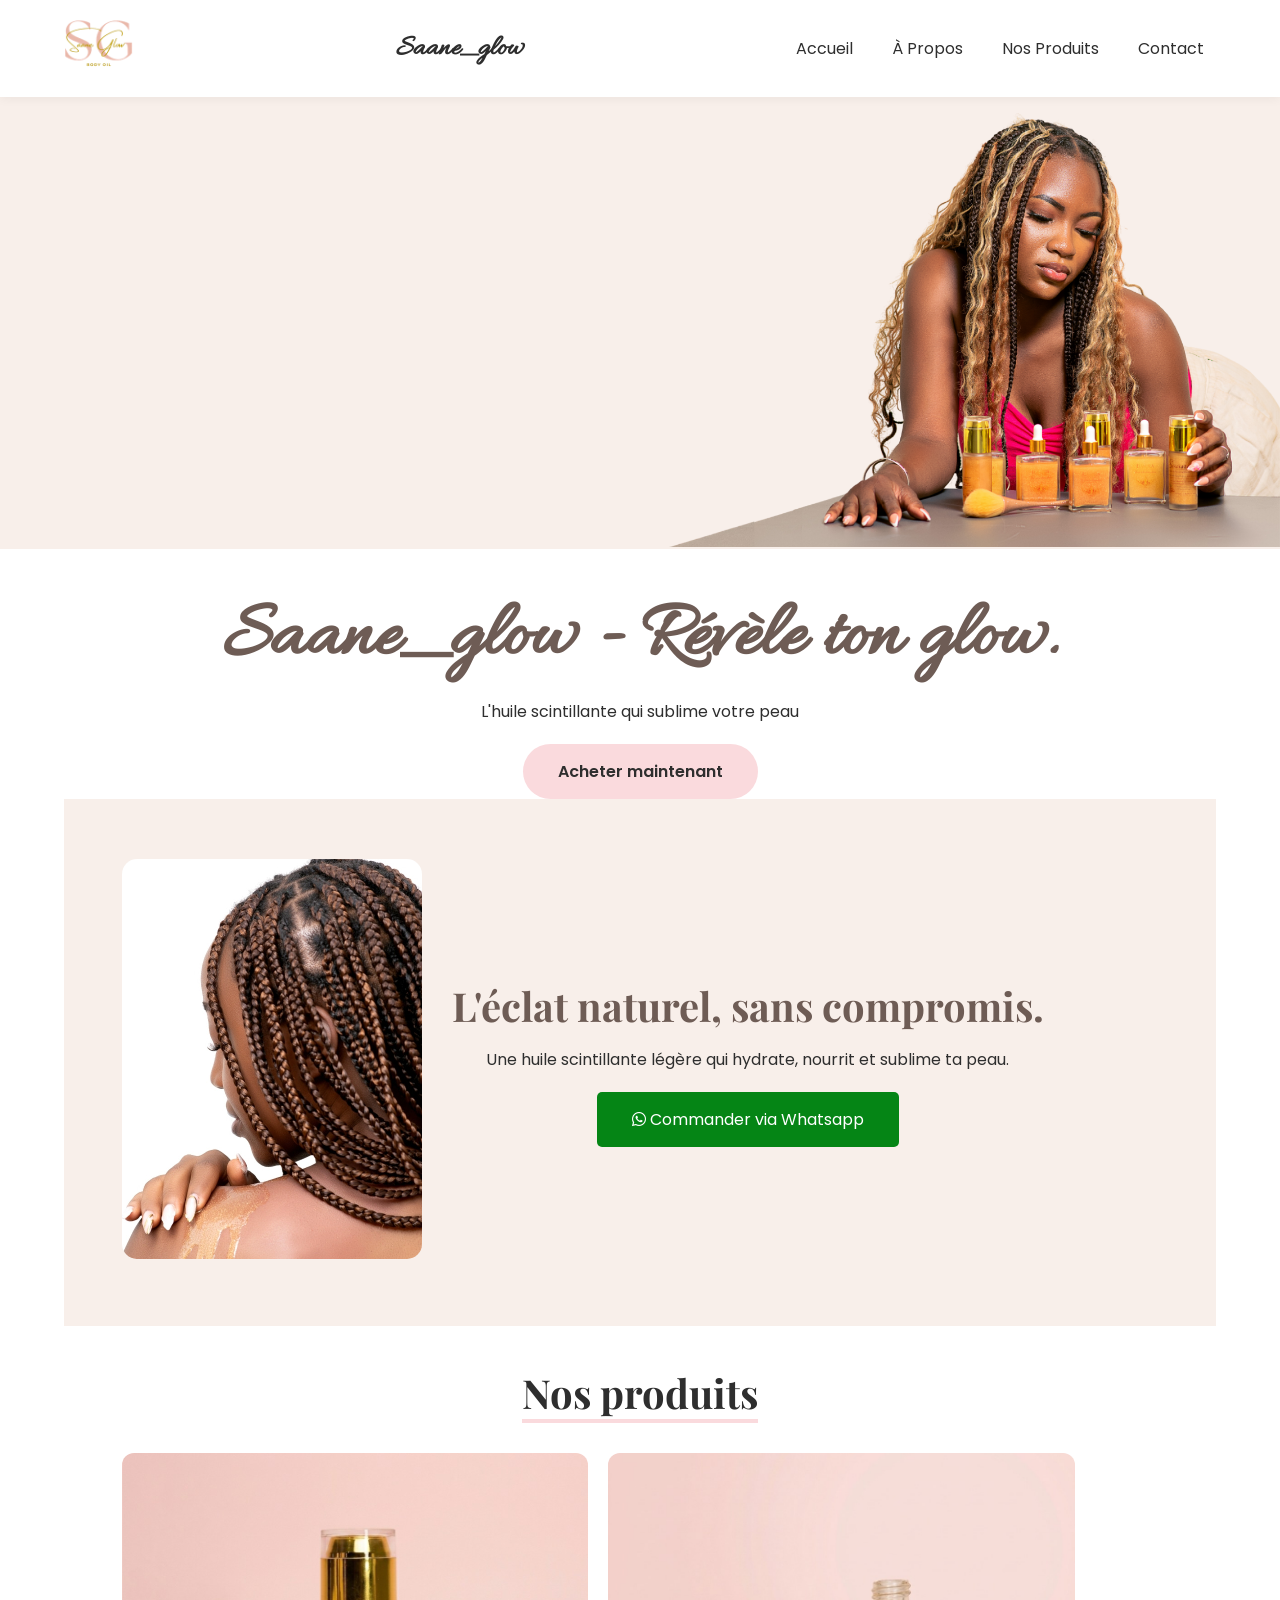
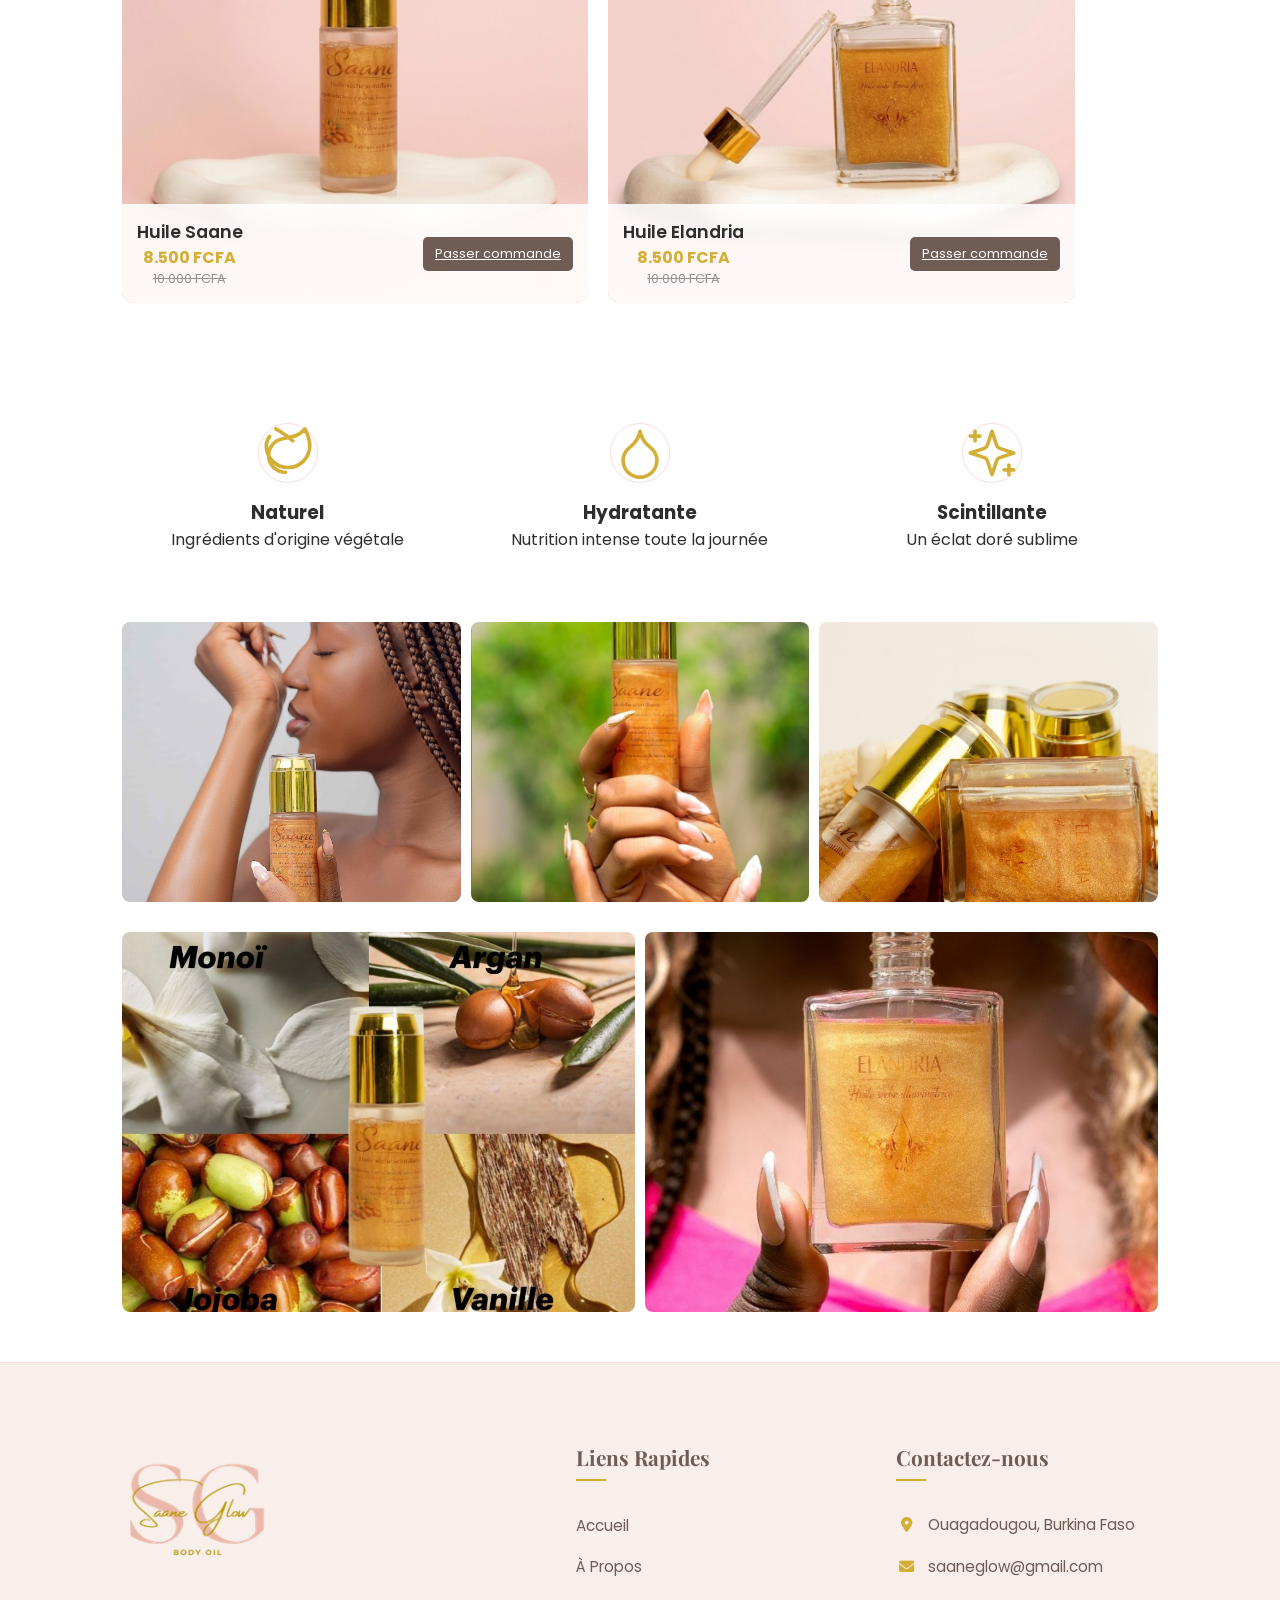
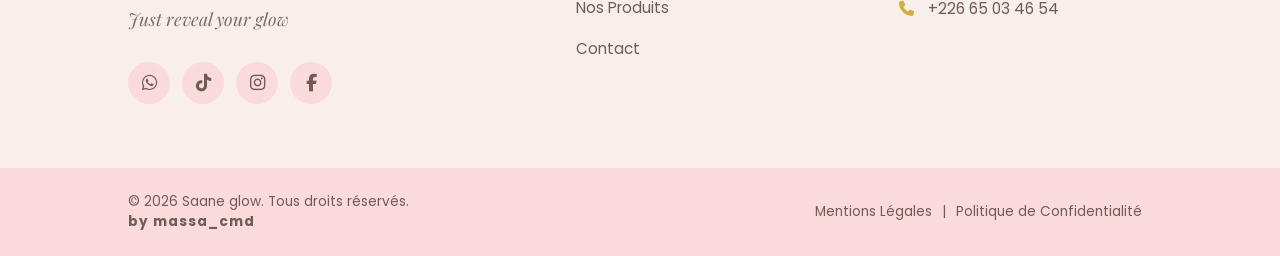
<file: index.html>
<!DOCTYPE html>
<html lang="fr">
<head>
    <meta charset="UTF-8">
    <meta name="viewport" content="width=device-width, initial-scale=1.0">
    <link rel="stylesheet" href="style.css">
    <meta name="description" content="Huile scintillante Saane Glow pour une peau lumineuse, hydratée et éclatante. Sublimez votre glow naturel dès aujourd’hui. Made in burkina">

    <link rel="preconnect" href="https://fonts.googleapis.com">
    <link rel="preconnect" href="https://fonts.gstatic.com" crossorigin>
    <link href="https://fonts.googleapis.com/css2?family=Allura&family=Playfair+Display:ital,wght@0,400..900;1,400..900&family=Poppins:ital,wght@0,100;0,200;0,300;0,400;0,500;0,600;0,700;0,800;0,900&display=swap" rel="stylesheet">
    <link rel="stylesheet" href="https://cdnjs.cloudflare.com/ajax/libs/font-awesome/6.7.2/css/all.min.css">
    
    <title>Saane Glow | Huile scintillante pour une peau lumineuse</title>
</head>
<body>
    <header>
        <div class="logo">
            <img src="images/logo-sng.png" alt="logo saane glow">
        </div>
        <span class="marque">Saane_glow</span>
        
        <input type="checkbox" id="menu-toggle" class="menu-checkbox">
        <label for="menu-toggle" class="burger-icon">
            <span></span>
            <span></span>
            <span></span>
        </label>

        <nav class="nav-menu">
            <ul>
                <li><a href="index.html">Accueil</a></li>
                <li><a href="a-propos.html">À Propos</a></li>
                <li><a href="#product">Nos Produits</a></li>
                <li><a href="contact.html">Contact</a></li>
            </ul>
        </nav>
    </header>

    <main>
        <section class="hero">
            <div class="hero-image">
                <img src="images/banniere-pro-saane-glow.png" alt="Bannière Saane glow">
            </div>
            <div class="hero-text">
                <h1>Saane_glow - Révèle ton glow.</h1>
                <p>L'huile scintillante qui sublime votre peau</p>
                <a href="whatsapp://send?phone=22665034654&text=Bonjour%20Saane%20Glow,%20je%20souhaite%20passer%20commande" class="cta-btn">Acheter maintenant</a>
        <section class="intro">
            <div class="intro-image">
                <img src="images/huile-corps-glow-peau-dos.jpg" alt="Huile corps saane low">
            </div>
            <div class="intro-content">
                <h2>L'éclat naturel, sans compromis.</h2>
                <p>Une huile scintillante légère qui hydrate, nourrit et sublime ta peau.</p>
                <div class="cta-intro-containner">
                    <a href="whatsapp://send?phone=22665034654&text=Bonjour%20Saane%20Glow,%20je%20souhaite%20passer%20commande" class="cta-intro"><i class="fab fa-whatsapp"></i> Commander via Whatsapp</a>
                </div>
            </div>
        </section>

        <section id="product" class="products">
            <h2 class="sectiontitle">Nos produits</h2>
            <div class="productcontainner">
                <div class="productbox oneproduct">
                    <div class="details">
                        <div class="info1">
                            <p class="detailname">Huile Saane</p>
                            <div class="duo-price">
                                <p class="detailprice">8.500 FCFA</p>
                                <p class="reduc">10.000 FCFA</p>
                            </div>
                        </div>
                        <a href="whatsapp://send?phone=22665034654&text=Bonjour%20Saane%20Glow,%20je%20souhaite%20passer%20commande" class="info2">Passer commande</a>                            
                    </div>
                </div>
                <div class="productbox twoproduct">
                    <div class="details">
                        <div class="info1">
                            <p class="detailname">Huile Elandria</p>
                            <div class="duo-price elandriaprice">
                                <p class="detailprice">8.500 FCFA</p>
                                <p class="reduc">10.000 FCFA</p>
                            </div>
                        </div>
                        <a href="whatsapp://send?phone=22665034654&text=Bonjour%20Saane%20Glow,%20je%20souhaite%20passer%20commande" class="info2">Passer commande</a>                        
                    </div>
                </div>
            </div>
        </section>

        <section class="arguments">
            <div class="arg-item">
                <div class="icon-circle">
                    <svg viewBox="0 0 24 24" fill="none" stroke="#D4AF37" stroke-width="1.5" stroke-linecap="round" stroke-linejoin="round"><path d="M11 20A7 7 0 0 1 9.8 6.1C15.5 5 17 4.48 19 2c1 2 2 4.1 2 7a9 9 0 0 1-18 0c0-1.5.5-2.8 1.4-3.9"></path><path d="M7 2a45 45 0 0 1 7 5"></path></svg>
                </div>
                <h3>Naturel</h3>
                <p>Ingrédients d'origine végétale</p>
            </div>
            <div class="arg-item">
                <div class="icon-circle">
                    <svg viewBox="0 0 24 24" fill="none" stroke="#D4AF37" stroke-width="1.5" stroke-linecap="round" stroke-linejoin="round"><path d="M12 22a7 7 0 0 0 7-7c0-2-1-3.9-3-5.5s-3.5-4-4-6.5c-.5 2.5-2 4.9-4 6.5C6 11.1 5 13 5 15a7 7 0 0 0 7 7z"></path></svg>
                </div>
                <h3>Hydratante</h3>
                <p>Nutrition intense toute la journée</p>
            </div>
            <div class="arg-item">
                <div class="icon-circle">
                    <svg viewBox="0 0 24 24" fill="none" stroke="#D4AF37" stroke-width="1.5" stroke-linecap="round" stroke-linejoin="round"><path d="m12 3-1.912 5.813a2 2 0 0 1-1.275 1.275L3 12l5.813 1.912a2 2 0 0 1 1.275 1.275L12 21l1.912-5.813a2 2 0 0 1 1.275-1.275L21 12l-5.813-1.912a2 2 0 0 1-1.275-1.275L12 3Z"></path><path d="M5 3v4"></path><path d="M19 17v4"></path><path d="M3 5h4"></path><path d="M17 19h4"></path></svg>
                </div>
                <h3>Scintillante</h3>
                <p>Un éclat doré sublime</p>
            </div>
        </section>

        <section class="shoot">
            <div class="gridone">
                <div class="gf1"></div>
                <div class="gf2"></div>
                <div class="gf3"></div>
            </div>
            <div class="gridtwo">
                <div class="gs1"></div>
                <div class="gs2"></div>
            </div>
        </section>
    </main>

   <footer class="main-footer">
    <div class="footer-main">
        <div class="container footer-grid">
            
            <div class="footer-col footer-about containerabout">
                <img src="images/logo-sng.png" alt="Logo Saane glow" class="footer-logo">
                <p class="footer-tagline">Just reveal your glow</p>
                <div class="social-icons">
                   <a href="https://wa.me/22665034654" aria-label="WhatsApp"> <i class="fab fa-whatsapp"></i></a>
                   <a href="https://www.tiktok.com/@saane_glow?_r=1&_t=ZS-95i4dYprGNx" target="_blank" rel="noopener" aria-label="TikTok"><i class="fab fa-tiktok"></i></a>
                   <a href="https://www.instagram.com/saane_glow?igsh=bmw1cWc5bmdocnE5&utm_source=qr" target="_blank" aria-label="Instagram"> <i class="fab fa-instagram"></i></a>
                   <a href="https://www.facebook.com/profile.php?id=61573241674359" aria-label="Facebook"><i class="fab fa-facebook-f"></i></a>

                </div>
            </div>

            <div class="footer-col container-linkfooter">
                <h4>Liens Rapides</h4>
                <ul class="linkfooterm">
                    <li><a href="index.html">Accueil</a></li>
                    <li><a href="a-propos.html">À Propos</a></li>
                    <li><a href="#product">Nos Produits</a></li>
                    <li><a href="contact.html">Contact</a></li>
                </ul>
            </div>

            <div class="footer-col container-contactfooter">
                <h4 class="contact-text">Contactez-nous</h4>
                <div class="contact-info">
                    <p><i class="fas fa-map-marker-alt"></i> Ouagadougou, Burkina Faso</p>
                    <p><i class="fas fa-envelope"></i> saaneglow@gmail.com</p>
                    <p><i class="fas fa-phone"></i> +226 65 03 46 54</p>
                </div>
            </div>
            
            </div>
            </div>

             <div class="footer-sub">
            <div class="container footer-sub-flex">
            <p>&copy; 2026 Saane glow. Tous droits réservés. <br> <span>by massa_cmd</span></p>
            <div class="footer-legal">
                <a href="#">Mentions Légales</a> | <a href="#">Politique de Confidentialité</a>
                </div>
            </div>
    </footer>
</body>
</html>
</file>
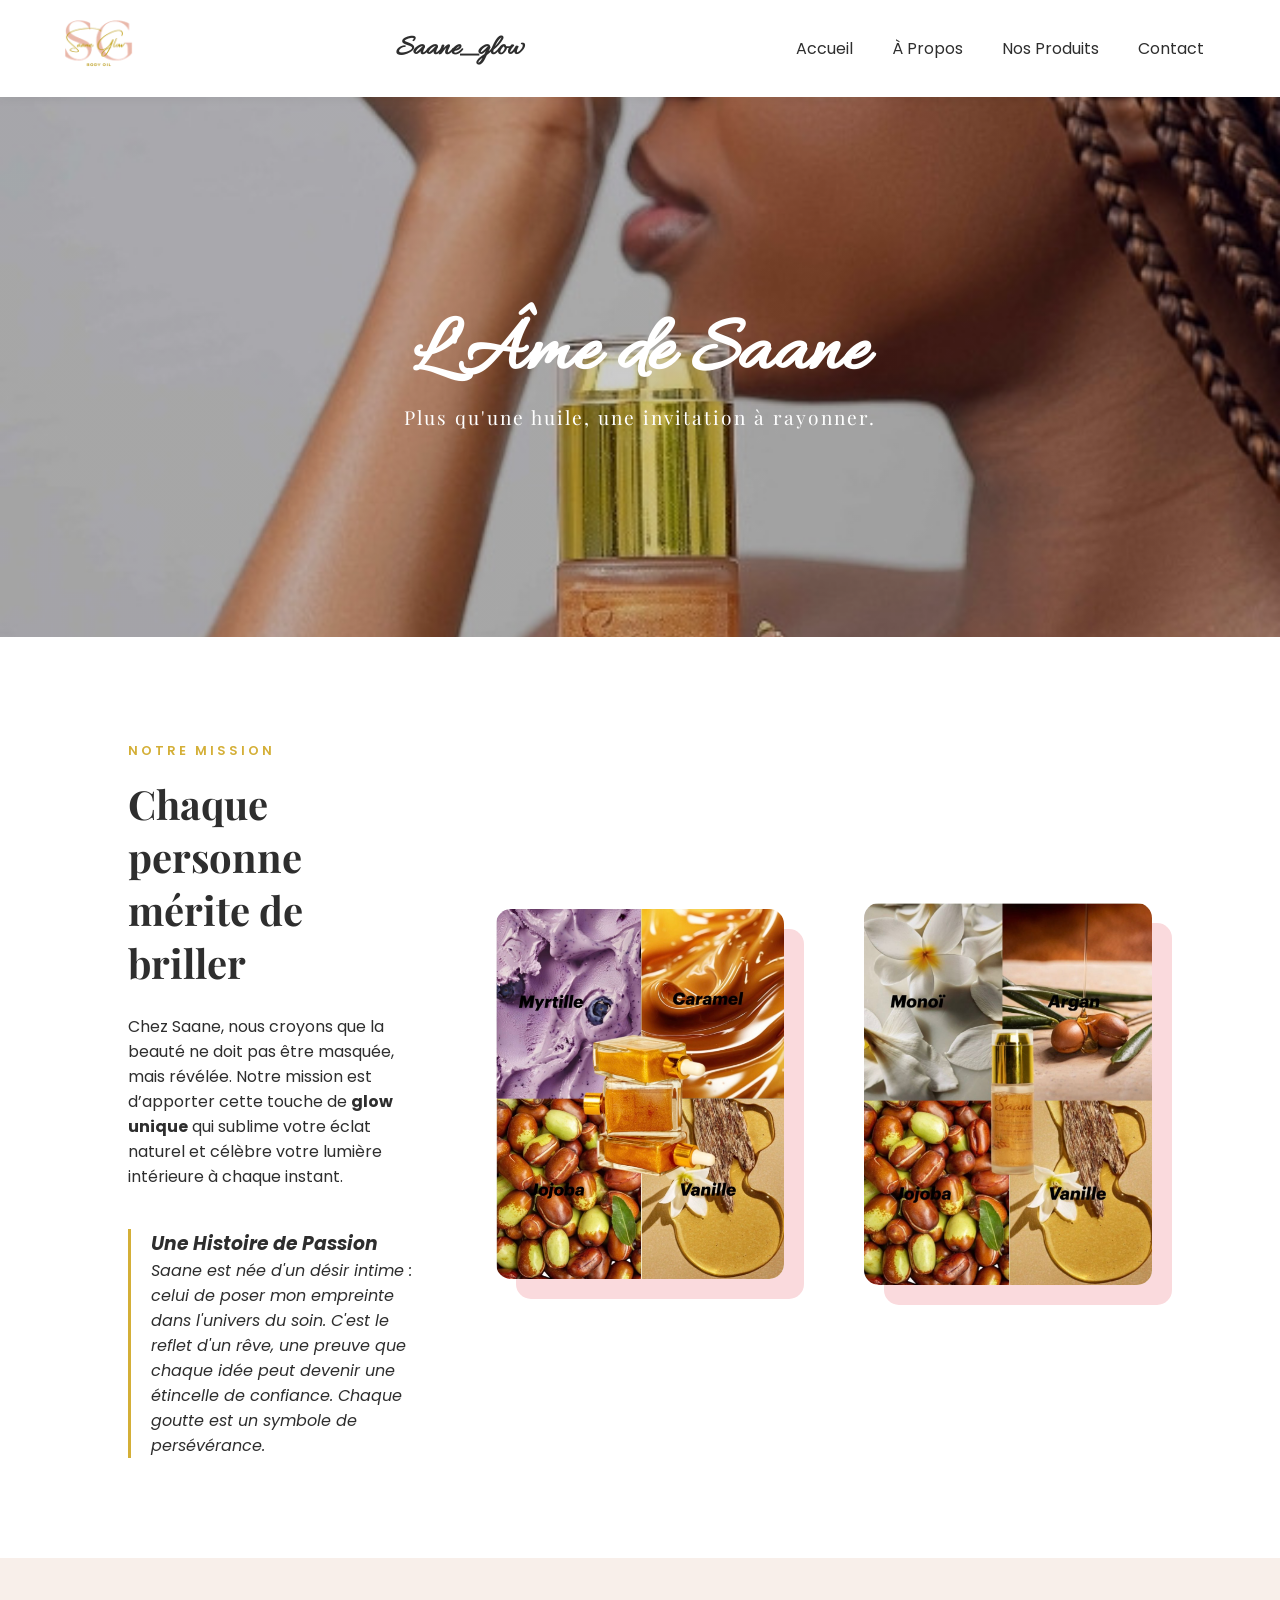
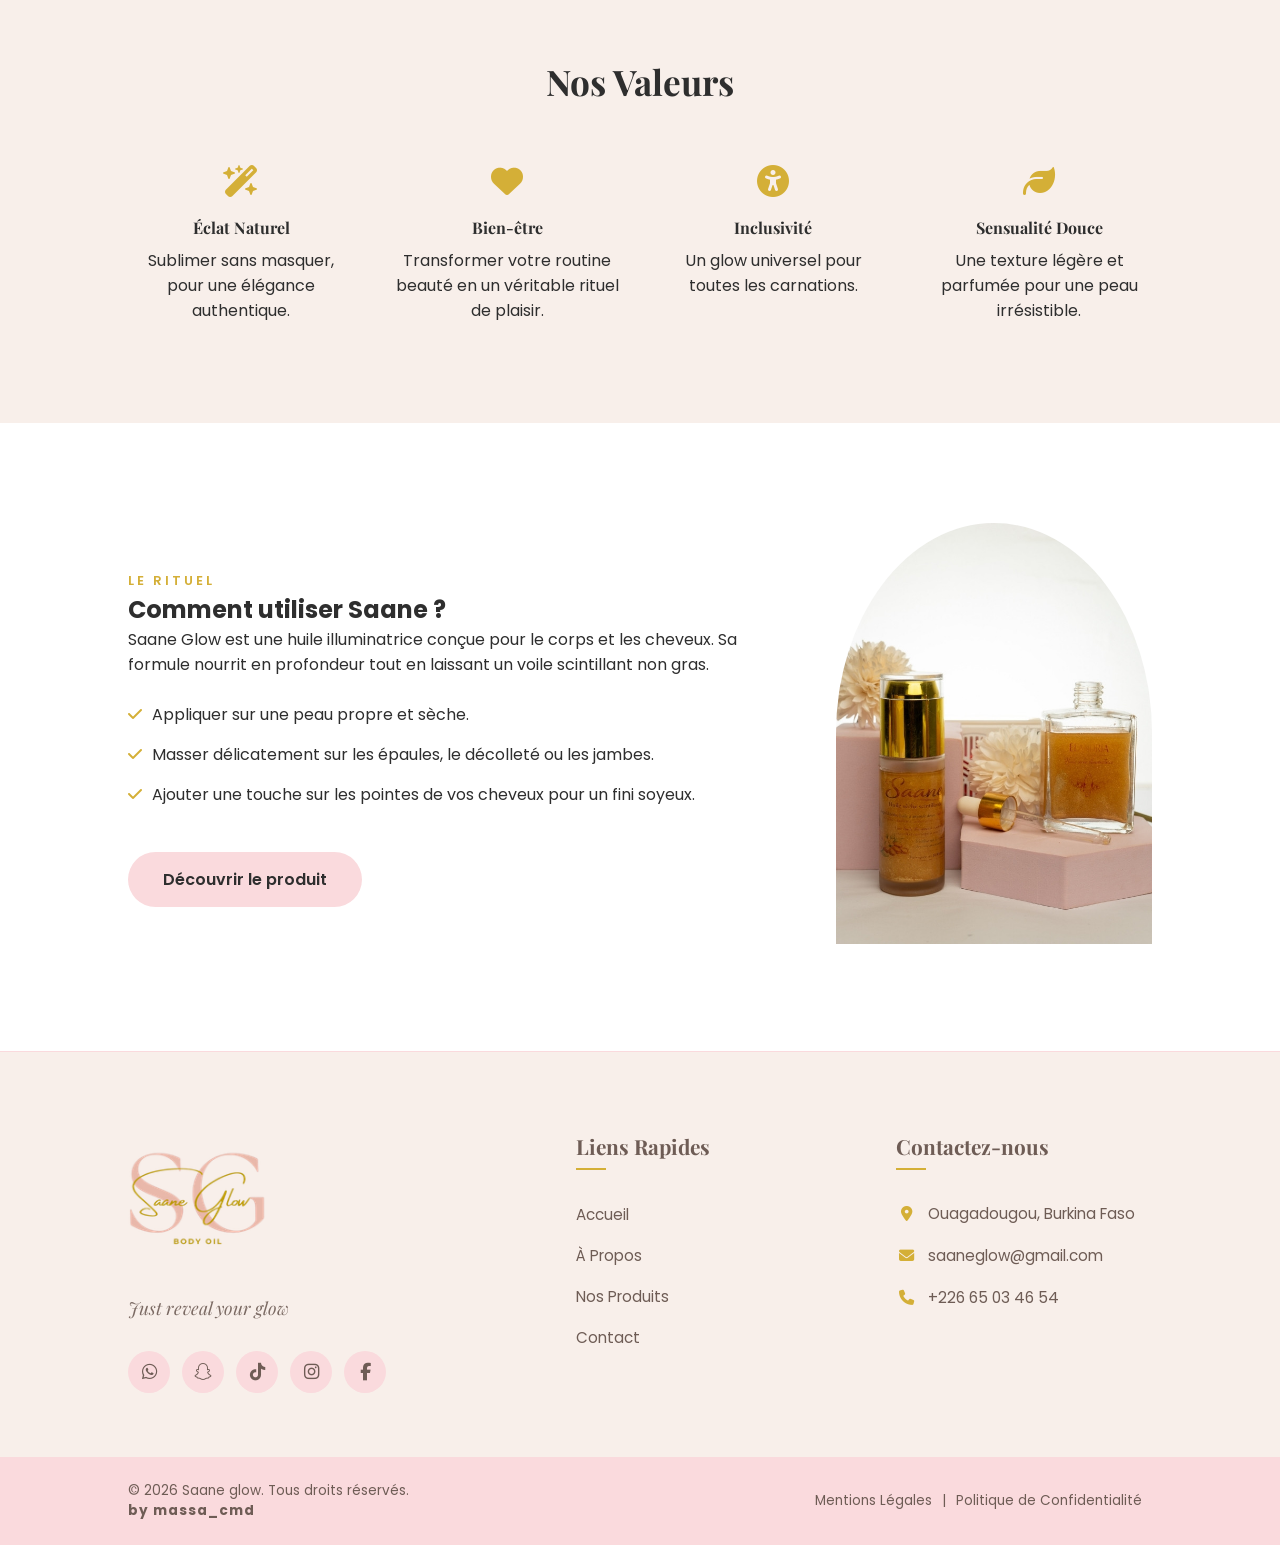
<file: a-propos.html>
<!DOCTYPE html>
<html lang="fr">
<head>
    <meta charset="UTF-8">
    <meta name="viewport" content="width=device-width, initial-scale=1.0">
    <meta name="description" content="Découvrez l'histoire de Saane Glow, une marque dédiée à l'éclat naturel. Notre mission : sublimer votre peau avec notre huile scintillante parfumée.">
    <link rel="stylesheet" href="style.css">
    <link href="https://fonts.googleapis.com/css2?family=Allura&family=Playfair+Display:ital,wght@0,400..900;1,400..900&family=Poppins:wght@300;400;600&display=swap" rel="stylesheet">
    <link rel="stylesheet" href="https://cdnjs.cloudflare.com/ajax/libs/font-awesome/6.7.2/css/all.min.css">
    <title>Notre Histoire | Saane Glow</title>
</head>
<body>
    <header>
        <div class="logo">
            <img src="images/logo-sng.png" alt="logo saane glow">
        </div>
        <span class="marque">Saane_glow</span>
        
        <input type="checkbox" id="menu-toggle" class="menu-checkbox">
        <label for="menu-toggle" class="burger-icon">
            <span></span>
            <span></span>
            <span></span>
        </label>

        <nav class="nav-menu">
            <ul>
                <li><a href="index.html">Accueil</a></li>
                <li><a href="a-propos.html">À Propos</a></li>
                <li><a href="index.html#product">Nos Produits</a></li>
                <li><a href="contact.html">Contact</a></li>
            </ul>
        </nav>
    </header>

    <main>
        <section class="about-hero">
            <h1 class="reveal-text">L'Âme de Saane</h1>
            <p class="subtitle">Plus qu'une huile, une invitation à rayonner.</p>
        </section>

        <section class="story-section container">
            <div class="story-content">
                <span class="tag">Notre Mission</span>
                <h2>Chaque personne mérite de briller</h2>
                <p>Chez Saane, nous croyons que la beauté ne doit pas être masquée, mais révélée. Notre mission est d’apporter cette touche de <strong>glow unique</strong> qui sublime votre éclat naturel et célèbre votre lumière intérieure à chaque instant.</p>
                
                <div class="personal-note">
                    <h3>Une Histoire de Passion</h3>
                    <p>Saane est née d'un désir intime : celui de poser mon empreinte dans l'univers du soin. C'est le reflet d'un rêve, une preuve que chaque idée peut devenir une étincelle de confiance. Chaque goutte est un symbole de persévérance.</p>
                </div>
            </div>
            <div class="story-image">
                <img src="images/composition-huile.jpeg" alt="L'éclat Saane Glow">
            </div>
            <div class="story-image">
                <img src="images/composition-huile-saane.jpeg" alt="L'éclat Saane Glow">
            </div>
        </section>

        <section class="values-section">
            <div class="container">
                <h2 class="section-title">Nos Valeurs</h2>
                <div class="values-grid">
                    <div class="value-item">
                        <i class="fa-solid fa-wand-magic-sparkles"></i>
                        <h4>Éclat Naturel</h4>
                        <p>Sublimer sans masquer, pour une élégance authentique.</p>
                    </div>
                    <div class="value-item">
                        <i class="fas fa-heart"></i>
                        <h4>Bien-être</h4>
                        <p>Transformer votre routine beauté en un véritable rituel de plaisir.</p>
                    </div>
                    <div class="value-item">
                        <i class="fas fa-universal-access"></i>
                        <h4>Inclusivité</h4>
                        <p>Un glow universel pour toutes les carnations.</p>
                    </div>
                    <div class="value-item">
                        <i class="fas fa-leaf"></i>
                        <h4>Sensualité Douce</h4>
                        <p>Une texture légère et parfumée pour une peau irrésistible.</p>
                    </div>
                </div>
            </div>
        </section>

        <section class="ritual-section container">
            <div class="ritual-image">
                <img src="images/huile-lumineuse-duo.jpg" alt="Texture huile scintillante">
            </div>
            <div class="ritual-content">
                <span class="tag">Le Rituel</span>
                <h2>Comment utiliser Saane ?</h2>
                <p>Saane Glow est une huile illuminatrice conçue pour le corps et les cheveux. Sa formule nourrit en profondeur tout en laissant un voile scintillant non gras.</p>
                <ul class="tips-list">
                    <li><i class="fas fa-check"></i> Appliquer sur une peau propre et sèche.</li>
                    <li><i class="fas fa-check"></i> Masser délicatement sur les épaules, le décolleté ou les jambes.</li>
                    <li><i class="fas fa-check"></i> Ajouter une touche sur les pointes de vos cheveux pour un fini soyeux.</li>
                </ul>
                <a href="#" class="cta-btn">Découvrir le produit</a>
            </div>
        </section>
    </main>
    <footer class="main-footer">
    <div class="footer-main">
        <div class="container footer-grid">
            
            <div class="footer-col footer-about containerabout">
                <img src="images/logo-sng.png" alt="Logo Saane glow" class="footer-logo">
                <p class="footer-tagline">Just reveal your glow</p>
                <div class="social-icons">
                   <a href="https://wa.me/22665034654" aria-label="WhatsApp"> <i class="fab fa-whatsapp"></i></a>
                   <a href="https://www.snapchat.com/@saane_glow?share_id=n48HttEKRTOkbrfuZtwmNQ&locale=en_BF" target="_blank" aria-label="Snapchat"><i class="fab fa-snapchat"></i></a>
                   <a href="https://www.tiktok.com/@saane_glow?_r=1&_t=ZS-95i4dYprGNx" target="_blank" rel="noopener" aria-label="TikTok"><i class="fab fa-tiktok"></i></a>
                   <a href="https://www.instagram.com/saane_glow?igsh=bmw1cWc5bmdocnE5&utm_source=qr" target="_blank" aria-label="Instagram"> <i class="fab fa-instagram"></i></a>
                   <a href="https://www.facebook.com/profile.php?id=61573241674359" aria-label="Facebook"><i class="fab fa-facebook-f"></i></a>
                </div>
            </div>

            <div class="footer-col container-linkfooter">
                <h4>Liens Rapides</h4>
                <ul class="linkfooterm">
                    <li><a href="index.html">Accueil</a></li>
                    <li><a href="a-propos.html">À Propos</a></li>
                    <li><a href="#product">Nos Produits</a></li>
                    <li><a href="contact.html">Contact</a></li>
                </ul>
            </div>

            <div class="footer-col container-contactfooter">
                <h4 class="contact-text">Contactez-nous</h4>
                <div class="contact-info">
                    <p><i class="fas fa-map-marker-alt"></i> Ouagadougou, Burkina Faso</p>
                    <p><i class="fas fa-envelope"></i> saaneglow@gmail.com</p>
                    <p><i class="fas fa-phone"></i> +226 65 03 46 54</p>
                </div>
            </div>
            
            </div>
            </div>

             <div class="footer-sub">
            <div class="container footer-sub-flex">
            <p>&copy; 2026 Saane glow. Tous droits réservés. <br> <span>by massa_cmd</span></p>
            <div class="footer-legal">
                <a href="#">Mentions Légales</a> | <a href="#">Politique de Confidentialité</a>
                </div>
            </div>
    </footer>
    </body>
</html>
</file>
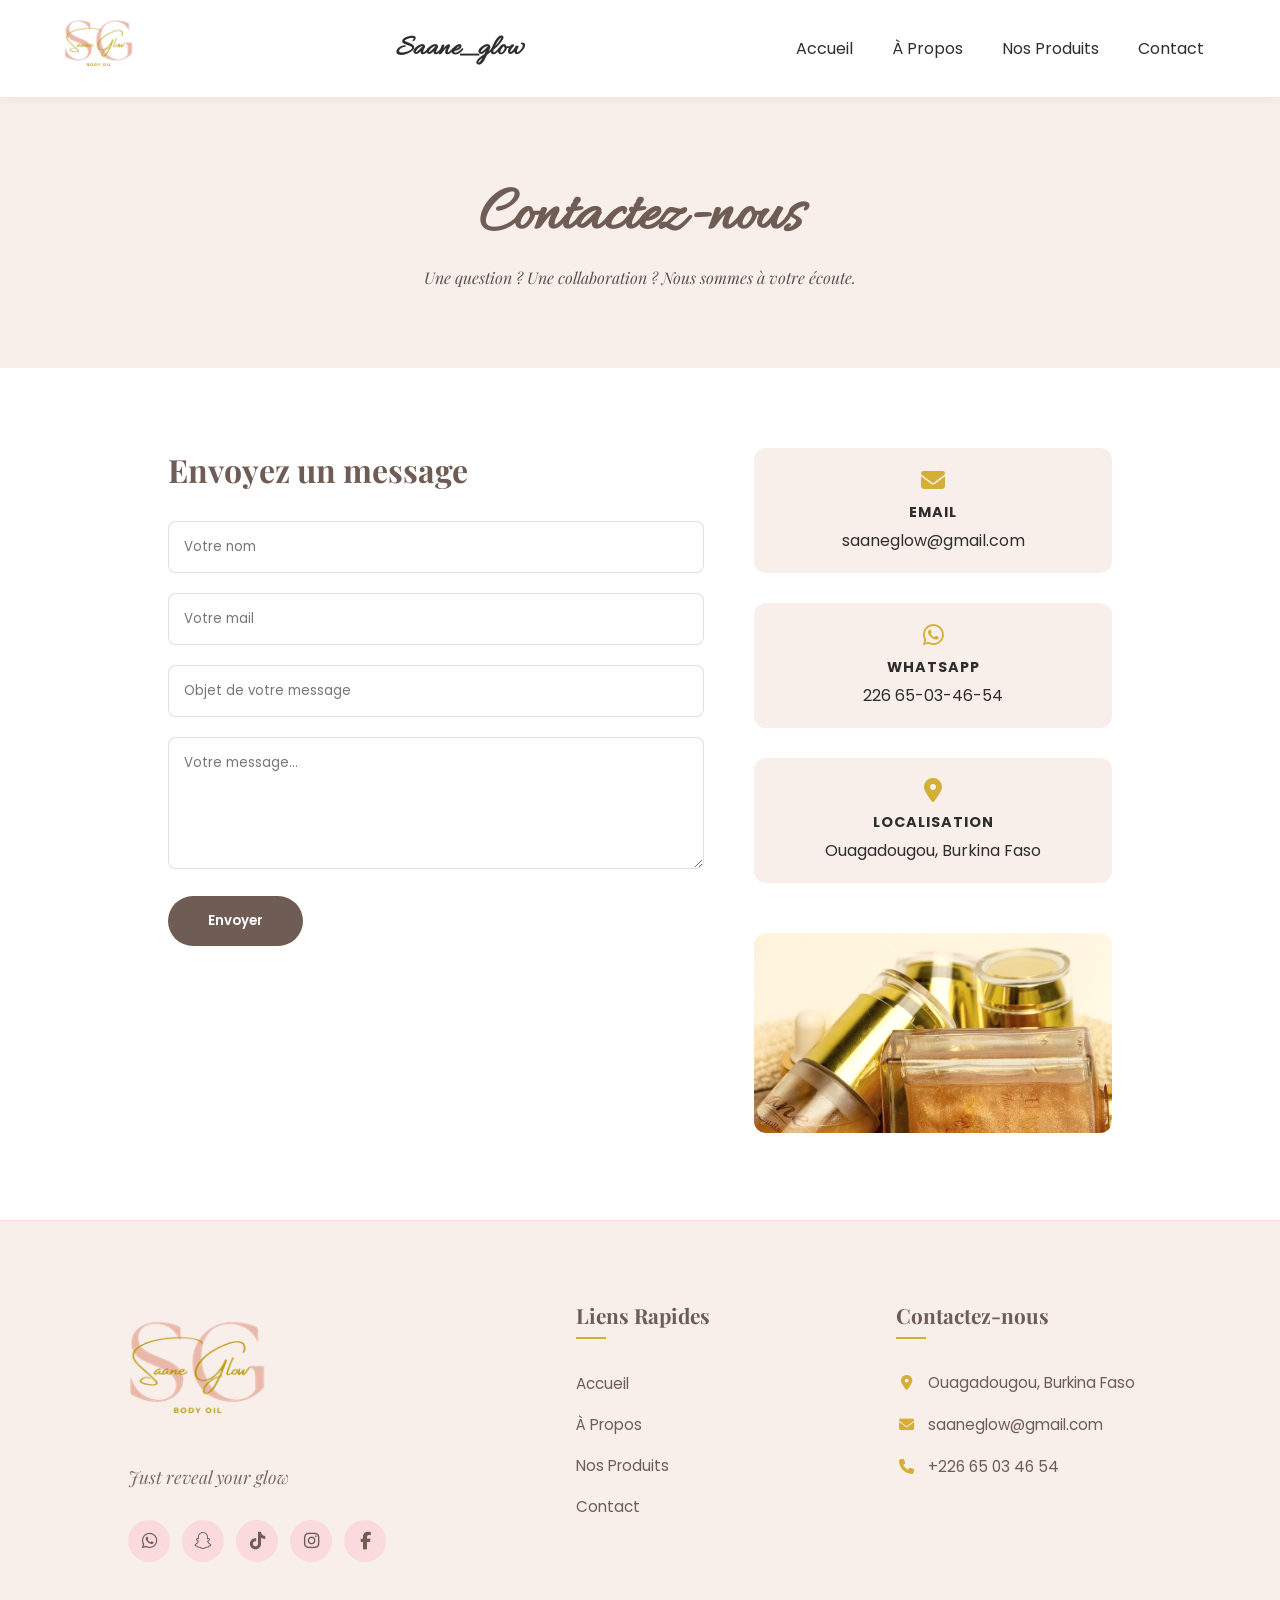
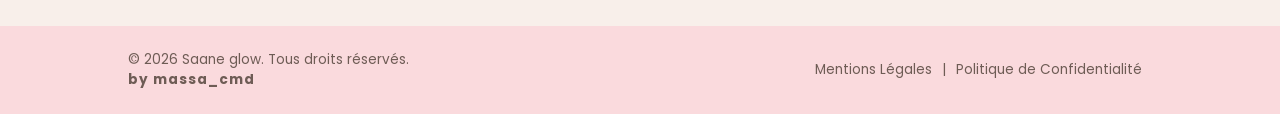
<file: contact.html>
<!DOCTYPE html>
<html lang="fr">
<head>
    <meta charset="UTF-8">
    <meta name="viewport" content="width=device-width, initial-scale=1.0">
    <link rel="stylesheet" href="style.css">
    <link href="https://fonts.googleapis.com/css2?family=Allura&family=Playfair+Display:ital,wght@0,400..900;1,400..900&family=Poppins:wght@300;400;600&display=swap" rel="stylesheet">
    <link rel="stylesheet" href="https://cdnjs.cloudflare.com/ajax/libs/font-awesome/6.7.2/css/all.min.css">
    <title>Contact | Saane Glow</title>
</head>
<body>
    <header>
        <div class="logo">
            <img src="images/logo-sng.png" alt="logo saane glow">
        </div>
        <span class="marque">Saane_glow</span>
        
        <input type="checkbox" id="menu-toggle" class="menu-checkbox">
        <label for="menu-toggle" class="burger-icon">
            <span></span><span></span><span></span>
        </label>

        <nav class="nav-menu">
            <ul>
                <li><a href="index.html">Accueil</a></li>
                <li><a href="a-propos.html">À Propos</a></li>
                <li><a href="index.html#product">Nos Produits</a></li>
                <li><a href="contact.html">Contact</a></li>
            </ul>
        </nav>
    </header>

    <main>
        <section class="contact-hero">
            <h1>Contactez-nous</h1>
            <p>Une question ? Une collaboration ? Nous sommes à votre écoute.</p>
        </section>

        <section class="contact-container">
            <div class="contact-form">
                <h2>Envoyez un message</h2>
                <form action="#">
                    <div class="input-group">
                        <input type="text" placeholder="Votre nom " required>
                    </div>
                    <div class="input-group">
                        <input type="email" placeholder="Votre mail" required>
                    </div>
                    <div class="input-group">
                        <input type="text" placeholder="Objet de votre message">
                    </div>
                    <div class="input-group">
                        <textarea placeholder="Votre message..." rows="5" required></textarea>
                    </div>
                    <button type="submit" class="submit-btn">Envoyer</button>
                </form>
            </div>

            <div class="contact-info-panel">
                <div class="info-card">
                    <i class="fas fa-envelope"></i>
                    <h3>Email</h3>
                    <p>saaneglow@gmail.com</p>
                </div>
                <div class="info-card">
                    <i class="fab fa-whatsapp"></i>
                    <h3>WhatsApp</h3>
                    <a href="https://wa.me/22665034654" class="nolink" >226 65-03-46-54</a>
                    
                </div>
                <div class="info-card">
                    <i class="fas fa-map-marker-alt"></i>
                    <h3>Localisation</h3>
                    <p class="linkwa">Ouagadougou, Burkina Faso</p>
                </div>
                
                <div class="contact-image-deco">
                    <img src="images/huile-lumineuse-full.jpg" alt="Saane Glow Esthétique">
                </div>
            </div>
        </section>
    </main>
    <footer class="main-footer">
    <div class="footer-main">
        <div class="container footer-grid">
            
            <div class="footer-col footer-about containerabout">
                <img src="images/logo-sng.png" alt="Logo Saane glow" class="footer-logo">
                <p class="footer-tagline">Just reveal your glow</p>
                <div class="social-icons">
                   <a href="https://wa.me/22665034654" aria-label="WhatsApp"> <i class="fab fa-whatsapp"></i></a>
                   <a href="https://www.snapchat.com/@saane_glow?share_id=n48HttEKRTOkbrfuZtwmNQ&locale=en_BF" target="_blank" aria-label="Snapchat"><i class="fab fa-snapchat"></i></a>
                   <a href="https://www.tiktok.com/@saane_glow?_r=1&_t=ZS-95i4dYprGNx" target="_blank" rel="noopener" aria-label="TikTok"><i class="fab fa-tiktok"></i></a>
                   <a href="https://www.instagram.com/saane_glow?igsh=bmw1cWc5bmdocnE5&utm_source=qr" target="_blank" aria-label="Instagram"> <i class="fab fa-instagram"></i></a>
                   <a href="https://www.facebook.com/profile.php?id=61573241674359" aria-label="Facebook"><i class="fab fa-facebook-f"></i></a>
                </div>
            </div>

            <div class="footer-col container-linkfooter">
                <h4>Liens Rapides</h4>
                <ul class="linkfooterm">
                    <li><a href="index.html">Accueil</a></li>
                    <li><a href="a-propos.html">À Propos</a></li>
                    <li><a href="#product">Nos Produits</a></li>
                    <li><a href="contact.html">Contact</a></li>
                </ul>
            </div>

            <div class="footer-col container-contactfooter">
                <h4 class="contact-text">Contactez-nous</h4>
                <div class="contact-info">
                    <p><i class="fas fa-map-marker-alt"></i> Ouagadougou, Burkina Faso</p>
                    <p><i class="fas fa-envelope"></i> saaneglow@gmail.com</p>
                    <p><i class="fas fa-phone"></i> +226 65 03 46 54</p>
                </div>
            </div>
            
            </div>
            </div>

             <div class="footer-sub">
            <div class="container footer-sub-flex">
            <p>&copy; 2026 Saane glow. Tous droits réservés. <br> <span>by massa_cmd</span></p>
            <div class="footer-legal">
                <a href="#">Mentions Légales</a> | <a href="#">Politique de Confidentialité</a>
                </div>
            </div>
    </footer>
</body>
</html>
</file>
<file: style.css>
* {
    margin: 0;
    padding: 0;
    box-sizing: border-box;
}

html {
    scroll-behavior: smooth;
    overflow-x: hidden; /* Empêche le scroll horizontal parasite */
}

:root {
    --rose-primary-color: #FADADD;
    --beige-bg-color: #f8efea;
    --doré-luxe: #D4AF37;
    --brun-texte: #6E5C55;
    --noir-doux: #2E2E2E;
    --blanc: white;
    --blanc-transparent: rgba(255, 255, 255, 0.85);
}

body {
    font-family: 'Poppins', sans-serif;
    color: var(--noir-doux);
    background-color: var(--blanc);
}

/* ================= HEADER & MENU BURGER ================= */
header {
    display: flex;
    justify-content: space-between;
    align-items: center;
    padding: 10px 5%;
    background: var(--blanc);
    position: sticky;
    top: 0;
    z-index: 1000;
    box-shadow: 0 2px 10px rgba(0,0,0,0.05);
}

.logo img { width: 70px; }
.marque {
    font-size: clamp(1.2rem, 4vw, 1.8rem);
    font-family: "Allura", cursive;
    font-weight: 600;
}

/* Menu Desktop */
.nav-menu ul {
    display: flex;
    list-style: none;
    gap: 15px;
}

.nav-menu a {
    color: var(--noir-doux);
    text-decoration: none;
    font-weight: 400;
    padding: 8px 12px;
    transition: 0.3s;
}

.nav-menu a:hover { color: var(--doré-luxe); }

/* Toggle Burger (Caché sur Desktop) */
.menu-checkbox { display: none; }
.burger-icon {
    display: none;
    cursor: pointer;
    flex-direction: column;
    gap: 5px;
    z-index: 1100;
}
.burger-icon span {
    display: block;
    width: 25px;
    height: 3px;
    background: var(--brun-texte);
    transition: 0.3s;
}

/* ================= HERO SECTION ================= */
.hero { display: flex; flex-direction: column; }
.hero-image { background-color: var(--beige-bg-color); width: 100%; text-align: right; }
.hero-image img { max-width: 100%; height: auto; max-height: 450px; }

.hero-text {
    padding: 40px 5%;
    text-align: center;
}

.hero-text h1 {
    /* FORCE UNE LIGNE : Clamp ajuste la taille selon l'écran */
    font-size: clamp(1.8rem, 8vw, 5rem);
    font-family: "Allura", cursive;
    color: var(--brun-texte);
    white-space: nowrap; 
    margin-bottom: 10px;
}

.cta-btn {
    display: inline-block;
    background-color: var(--rose-primary-color);
    padding: 15px 35px;
    border-radius: 50px;
    text-decoration: none;
    color: var(--noir-doux);
    font-weight: 600;
    margin-top: 20px;
    transition: 0.3s;
}
.cta-btn:hover { transform: translateY(-3px); box-shadow: 0 5px 15px rgba(0,0,0,0.1); }

/* ================= INTRO (HELLO) SECTION ================= */
.intro {
    display: flex;
    flex-direction: row; /* Toujours en ligne */
    align-items: center;
    padding: 60px 5%;
    background-color: var(--beige-bg-color);
    gap: 30px;
}

.intro-image img {
    width: 100%;
    max-width: 400px;
    height: 400px;
    object-fit: cover;
    border-radius: 15px;
}

.intro-content h2 { font-family: 'Playfair Display'; font-size: clamp(1.2rem, 4vw, 2.5rem); margin-bottom: 15px; color: var(--brun-texte); }
.cta-intro {
    display: inline-block;
    background-color: var(--brun-texte);
    color: var(--blanc);
    padding: 15px 35px;
    text-decoration: none;
    border-radius: 5px;
    font-family: 'Poppins', sans-serif;
    margin-top: 20px;
}
.cta-intro-containner{
    display: flex;
    flex-direction: row;
    justify-content: center;
    align-items: center;
}
.cta-intro{
    background-color: #058515;
    display: inline-block;
    text-align: center;
}
/* ================= PRODUITS (STAY ON LINE) ================= */
.products { padding: 40px 5%; }
.sectiontitle { font-family: 'Playfair Display'; font-size: 2.5rem; margin-bottom: 30px; border-bottom: 4px solid var(--rose-primary-color); display: inline-block; }

.productcontainner {
    display: flex;
    flex-wrap: nowrap; /* INTERDIT LE RETOUR À LA LIGNE */
    gap: 20px;
    overflow-x: auto; /* Scroll horizontal si l'écran est trop petit */
    padding-bottom: 20px;
    scrollbar-width: none; /* Cache la barre sur Firefox */
}
.productcontainner::-webkit-scrollbar { display: none; } /* Cache la barre sur Chrome */

.productbox {
    flex: 0 0 45%; /* Prend 45% de la largeur pour qu'on en voit deux */
    min-width: 280px;
    height: 450px;
    background-size: cover;
    background-position: center;
    border-radius: 12px;
    position: relative;
    overflow: hidden;
}

.oneproduct { background-image: url("images/huile-seche-saane-scintillante.jpg"); }
.twoproduct { background-image: url("images/huile-elandria-parfum.jpg"); }

.details {
    position: absolute;
    bottom: 0;
    width: 100%;
    background: var(--blanc-transparent);
    backdrop-filter: blur(8px);
    padding: 15px;
    display: flex;
    justify-content: space-between;
    align-items: center;
}

.detailname { font-weight: 600; font-size: 1.1rem; }
.detailprice { color: var(--doré-luxe); font-weight: 700; }
.reduc { text-decoration: line-through; opacity: 0.5; font-size: 0.8rem; }

.info2 { background: var(--brun-texte); color: white; padding: 8px 12px; border-radius: 5px; font-size: 0.8rem; }

/* ================= ARGUMENTS ================= */
.arguments {
    display: grid;
    grid-template-columns: repeat(3, 1fr);
    gap: 20px;
    padding: 60px 5%;
    text-align: center;
}
.icon-circle { width: 60px; height: 60px; border: 1px solid var(--rose-primary-color); border-radius: 50%; display: flex; justify-content: center; align-items: center; margin: 0 auto 15px; }

/* ================= SHOOT GRIDS (KEEP ON LINE) ================= */
.gridone {
    display: grid;
    grid-template-columns: repeat(3, 1fr); /* 3 images sur la ligne */
    height: 300px;
    gap: 10px;
    padding: 10px 5%;
}
.gridone div { background-size: cover; background-position: center; border-radius: 8px; }
.gf1 { background-image: url('images/huile-parfum-glow-saane.jpg'); }
.gf2 { background-image: url('images/huile-scintillante-saane-vf.jpg'); }
.gf3 { background-image: url('images/huile-lumineuse-full.jpg'); }

.gridtwo {
    display: grid;
    grid-template-columns: repeat(2, 1fr); /* 2 images sur la ligne */
    height: 400px;
    gap: 10px;
    padding: 10px 5%;
    margin-top: 10px;
}
.gs1, .gs2 { background-size: cover; background-position: center; border-radius: 8px; }
.gs1 { background-image: url('images/composition-huile-saane.jpeg'); }
.gs2 { background-image: url('images/huile-femme-elandria.jpg'); }

/* ======================= STYLE DU FOOTER OPTIMISÉ ======================= */

.main-footer {
    border-top: 1px solid var(--rose-primary-color);
}

.footer-main {
    background-color: var(--beige-bg-color);
    color: var(--brun-texte);
    padding: 5rem 10% 4rem; /* Plus d'espace pour un look premium */
}

.footer-grid {
    display: grid;
    grid-template-columns: 1.5fr 1fr 1fr;
    gap: 4rem;
    max-width: 1200px;
    margin: 0 auto;
}

/* --- Colonne Logo & About --- */
.containerabout {
    display: flex;
    flex-direction: column;
    align-items: flex-start; /* Aligné à gauche pour le luxe */
    text-align: left;
}

.footer-logo {
    max-width: 140px;
    margin-bottom: 1.5rem;
    transition: transform 0.3s ease;
}

.footer-logo:hover {
    transform: scale(1.05);
}

.footer-tagline {
    font-family: 'Playfair Display', serif;
    font-style: italic;
    font-size: 1.1rem;
    margin-bottom: 2rem;
    opacity: 0.9;
}

/* --- Titres des colonnes --- */
.footer-col h4 {
    color: var(--brun-texte);
    font-family: 'Playfair Display', serif;
    font-size: 1.3rem;
    margin-bottom: 2rem;
    position: relative;
    padding-bottom: 10px;
    text-align: left; /* Aligné avec le contenu */
}

.footer-col h4::after {
    content: '';
    position: absolute;
    left: 0;
    bottom: 0;
    width: 30px;
    height: 2px;
    background-color: var(--doré-luxe);
}

/* --- Liens & Listes --- */
.footer-col ul {
    list-style: none;
}

.footer-col li {
    margin-bottom: 1rem;
}

.footer-col a {
    color: var(--brun-texte);
    text-decoration: none;
    font-size: 0.95rem;
    transition: all 0.3s ease;
    display: inline-block;
}

.footer-col a:hover {
    color: var(--doré-luxe);
    transform: translateX(5px); /* Glissement doux */
}

/* --- Infos de Contact --- */
.contact-info p {
    display: flex;
    align-items: center;
    gap: 12px;
    margin-bottom: 1.2rem;
    font-size: 0.95rem;
}

.contact-info i {
    color: var(--doré-luxe);
    width: 20px;
    text-align: center;
}

/* --- Icônes Réseaux Sociaux (Ton Rose Préféré) --- */
.social-icons {
    display: flex;
    gap: 12px;
}

.social-icons a {
    display: flex;
    justify-content: center;
    align-items: center;
    width: 42px;
    height: 42px;
    background-color: var(--rose-primary-color);
    border-radius: 50%;
    color: var(--brun-texte);
    font-size: 1.1rem;
    transition: all 0.4s cubic-bezier(0.175, 0.885, 0.32, 1.275);
}

.social-icons a:hover {
    background-color: var(--doré-luxe);
    color: white;
    transform: translateY(-5px) rotate(8deg);
    box-shadow: 0 5px 15px rgba(212, 175, 55, 0.3);
}

/* --- Sous-footer (Copyright) --- */
.footer-sub {
    background-color: var(--rose-primary-color);
    color: var(--brun-texte);
    padding: 1.5rem 10%;
    font-size: 0.85rem;
}

.footer-sub-flex {
    display: flex;
    justify-content: space-between;
    align-items: center;
    max-width: 1200px;
    margin: 0 auto;
}

.footer-sub span {
    font-weight: 700;
    letter-spacing: 1px;
}

.footer-legal{
    
    display: flex;
}

.footer-legal a {
    color: var(--brun-texte);
    text-decoration: none;
    margin: 0 10px;
    transition: opacity 0.3s;
}

.footer-legal a:hover {
    text-decoration: underline;
    opacity: 0.7;
}

/* ======================= RESPONSIVE ======================= */

@media (max-width: 992px) {
    .footer-grid {
        grid-template-columns: 1fr 1fr;
        gap: 3rem;
    }
}

@media (max-width: 768px) {
    .footer-main {
        padding: 4rem 5%;
    }
    
    .footer-grid {
        grid-template-columns: 1fr;
        text-align: center;
    }

    .containerabout, .footer-col h4 {
        align-items: center;
        text-align: center;
    }

    .footer-col h4::after {
        left: 50%;
        transform: translateX(-50%);
    }

    .social-icons {
        justify-content: center;
        margin-bottom: 2rem;
    }

    .contact-info p {
        justify-content: center;
    }

    .footer-sub-flex {
        flex-direction: column;
        gap: 1.5rem;
        text-align: center;
    }
}


/* ================= RESPONSIVE DESIGN ================= */
@media screen and (max-width: 768px) {
    /* Burger Menu Logic */
    .burger-icon { display: flex; }
    .nav-menu {
        position: fixed;
        top: 0;
        right: -100%;
        width: 70%;
        height: 100vh;
        background: var(--blanc-transparent);
        backdrop-filter: blur(15px);
        transition: 0.4s ease;
        padding-top: 100px;
    }
    .nav-menu ul { flex-direction: column; align-items: center; gap: 30px; }
    
    #menu-toggle:checked ~ .nav-menu { right: 0; }
    #menu-toggle:checked ~ .burger-icon span:nth-child(1) { transform: rotate(45deg) translate(5px, 6px); }
    #menu-toggle:checked ~ .burger-icon span:nth-child(2) { opacity: 0; }
    #menu-toggle:checked ~ .burger-icon span:nth-child(3) { transform: rotate(-45deg) translate(5px, -7px); }

    /* Ajustements mobile forcés */
    .intro { flex-direction: column; text-align: center; }
    .gridone { height: 150px; } /* Plus petit sur mobile pour garder la ligne */
    .gridtwo { height: 250px; }
    .productbox { flex: 0 0 80%; } /* Un peu plus large pour le confort du scroll */
    .footer-grid { grid-template-columns: 1fr; }
}

/* LINK */

/* ================= PAGE CONTACT ================= */

.contact-hero {
    background-color: var(--beige-bg-color);
    padding: 80px 5%;
    text-align: center;
}

.contact-hero h1 {
    font-family: 'Allura', cursive;
    font-size: 4rem;
    color: var(--brun-texte);
    margin-bottom: 10px;
}

.contact-hero p {
    font-family: 'Playfair Display', serif;
    font-style: italic;
    color: var(--noir-doux);
    opacity: 0.8;
}

.contact-container {
    display: grid;
    grid-template-columns: 1.2fr 0.8fr;
    gap: 50px;
    padding: 80px 10%;
    max-width: 1200px;
    margin: 0 auto;
}

/* --- Style du Formulaire --- */
.contact-form h2 {
    font-family: 'Playfair Display', serif;
    color: var(--brun-texte);
    margin-bottom: 30px;
    font-size: 2rem;
}

.input-group {
    margin-bottom: 20px;
}

.input-group input, 
.input-group textarea {
    width: 100%;
    padding: 15px;
    border: 1px solid rgba(110, 92, 85, 0.2);
    background-color: #fff;
    font-family: 'Poppins', sans-serif;
    border-radius: 8px;
    outline: none;
    transition: all 0.3s ease;
}

.input-group input:focus, 
.input-group textarea:focus {
    border-color: var(--doré-luxe);
    box-shadow: 0 0 8px var(--rose-primary-color);
}

.submit-btn {
    background-color: var(--brun-texte);
    color: white;
    padding: 15px 40px;
    border: none;
    border-radius: 50px;
    font-family: 'Poppins', sans-serif;
    font-weight: 600;
    cursor: pointer;
    transition: all 0.3s ease;
}

.submit-btn:hover {
    background-color: var(--doré-luxe);
    transform: translateY(-3px);
    box-shadow: 0 5px 15px rgba(0,0,0,0.1);
}

/* --- Panneau d'informations --- */
.contact-info-panel {
    display: flex;
    flex-direction: column;
    gap: 30px;
}

.info-card {
    background: var(--beige-bg-color);
    padding: 20px;
    border-radius: 12px;
    text-align: center;
    transition: transform 0.3s ease;
}

.info-card:hover {
    transform: scale(1.02);
}

.info-card i {
    font-size: 1.5rem;
    color: var(--doré-luxe);
    margin-bottom: 10px;
}

.info-card h3 {
    font-size: 0.9rem;
    text-transform: uppercase;
    letter-spacing: 1px;
    margin-bottom: 5px;
}

.contact-image-deco img {
    width: 100%;
    border-radius: 12px;
    margin-top: 20px;
    height: 200px;
    object-fit: cover;
    filter: sepia(20%);
}

/* ================= RESPONSIVE CONTACT ================= */

@media (max-width: 992px) {
    .contact-container {
        grid-template-columns: 1fr;
        padding: 50px 5%;
    }
    
    .contact-hero h1 {
        font-size: 3rem;
    }
}

/* ================= PAGE À PROPOS ================= */

.about-hero {
    height: 60vh;
    background: linear-gradient(rgba(0,0,0,0.2), rgba(0,0,0,0.2)), url('images/huile-parfum-glow-saane.jpg') center/cover;
    display: flex;
    flex-direction: column;
    justify-content: center;
    align-items: center;
    color: white;
    text-align: center;
}

.about-hero h1 {
    font-family: 'Allura', cursive;
    font-size: 5rem;
}

.subtitle {
    font-family: 'Playfair Display', serif;
    font-size: 1.2rem;
    letter-spacing: 2px;
}

/* --- Section Story --- */
.story-section {
    display: flex;
    align-items: center;
    gap: 80px;
    padding: 100px 10%;
}

.story-content { flex: 1; }
.story-image { flex: 1; }

.story-image img {
    width: 100%;
    border-radius: 15px;
    box-shadow: 20px 20px 0px var(--rose-primary-color);
}

.tag {
    color: var(--doré-luxe);
    text-transform: uppercase;
    font-size: 0.8rem;
    letter-spacing: 3px;
    font-weight: 600;
}

.story-content h2 {
    font-family: 'Playfair Display', serif;
    font-size: 2.5rem;
    margin: 15px 0 25px;
}

.personal-note {
    margin-top: 40px;
    padding-left: 20px;
    border-left: 3px solid var(--doré-luxe);
    font-style: italic;
}

/* --- Section Valeurs --- */
.values-section {
    background-color: var(--beige-bg-color);
    padding: 100px 10%;
    text-align: center;
}

.section-title {
    font-family: 'Playfair Display', serif;
    font-size: 2.2rem;
    margin-bottom: 60px;
}

.values-grid {
    display: grid;
    grid-template-columns: repeat(auto-fit, minmax(200px, 1fr));
    gap: 40px;
}

.value-item i {
    font-size: 2rem;
    color: var(--doré-luxe);
    margin-bottom: 20px;
}

.value-item h4 {
    margin-bottom: 10px;
    font-family: 'Playfair Display', serif;
}

/* --- Section Rituel --- */
.ritual-section {
    display: flex;
    flex-direction: row-reverse;
    align-items: center;
    gap: 80px;
    padding: 100px 10%;
}

.ritual-image img {
    width: 100%;
    border-radius: 50% 50% 0 0; /* Forme élégante en arche */
}

.tips-list {
    list-style: none;
    margin: 25px 0;
}

.tips-list li {
    margin-bottom: 15px;
    display: flex;
    align-items: center;
    gap: 10px;
}

.tips-list i { color: var(--doré-luxe); }

/* --- Responsive --- */
@media (max-width: 768px) {
    .story-section, .ritual-section {
        flex-direction: column;
        padding: 60px 5%;
        text-align: center;
    }
    
    .about-hero h1 { font-size: 3.5rem; }
    
    .personal-note { border-left: none; border-top: 3px solid var(--doré-luxe); padding: 20px 0; }
}




.hero-image img {
    
    margin-bottom: -5px; /* Grignote le décalage pour une fusion totale */
}
.nolink{
    text-decoration: none;
    color: var(--noir-doux);
}
</file>
